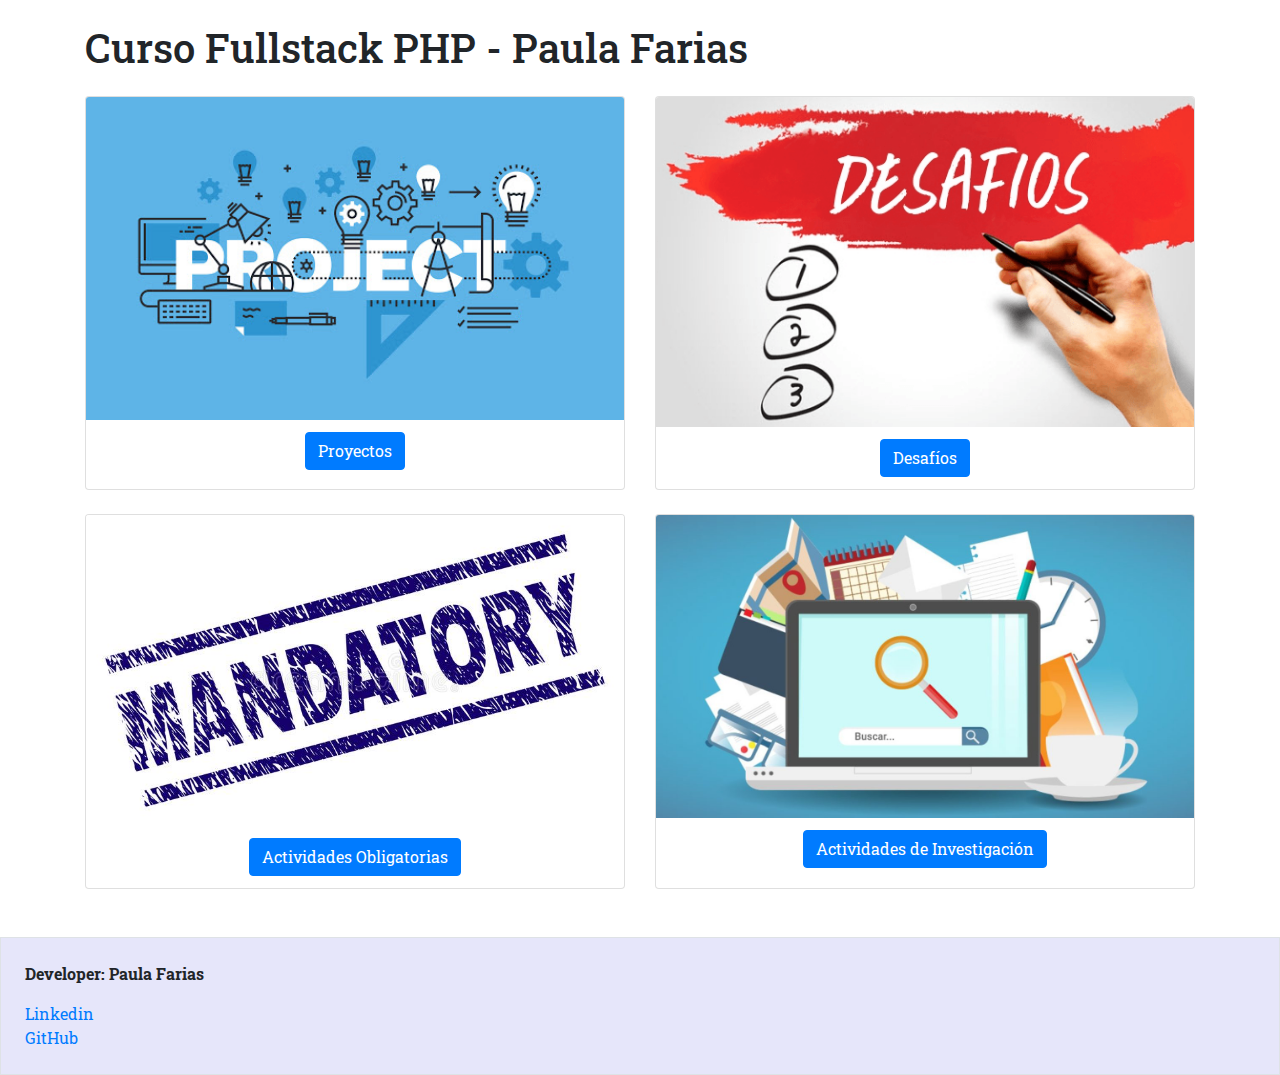
<file: index.html>
<!DOCTYPE html>
<html lang="es">

<head>
    <meta name="encoding" charset="UTF-8">
    <meta name="viewport" content="width=device-width, initial-scale=1.0">
    <title>Paula Farias - Fullstack PHP</title>
    <meta name="autor" content="Paula Farias">
    <meta name="description"
        content="Todos los archivos creados por Paula Farias a lo largo del curso de Codo a Codo Fullstack PHP.">
    <link rel="shorcut icon" href="style/images/logo.svg" />

    <!-- GOOGLE FONTS -->
    <link href="https://fonts.googleapis.com/css2?family=Roboto+Slab&display=swap" rel="stylesheet">

    <!-- FONT AWESOME -->
    <link rel="stylesheet" href="https://cdnjs.cloudflare.com/ajax/libs/font-awesome/5.9.0/css/all.min.css"
        integrity="sha512-q3eWabyZPc1XTCmF+8/LuE1ozpg5xxn7iO89yfSOd5/oKvyqLngoNGsx8jq92Y8eXJ/IRxQbEC+FGSYxtk2oiw=="
        crossorigin="anonymous" />

    <!-- BOOTSTRAP -->
    <link rel="stylesheet" href="https://stackpath.bootstrapcdn.com/bootstrap/4.5.2/css/bootstrap.min.css"
        integrity="sha384-JcKb8q3iqJ61gNV9KGb8thSsNjpSL0n8PARn9HuZOnIxN0hoP+VmmDGMN5t9UJ0Z" crossorigin="anonymous">

    <!-- CSS -->
    <link rel="stylesheet" href="style/main.css">

</head>

<body>
    <div class="container mt-4">
        <h1 class="h1"> Curso Fullstack PHP - Paula Farias</h1>

    </div>

    <!-- ----- CONTAINER: CARDS ROW 1 ----- -->
    <div class="container mt-4">

        <!-- ----- CARDS ----- -->
        <!-- ROW -->
        <div class="row">
            <div class="col text-center">
                <div class="card h-100">
                    <div class="text-center">
                        <img src="style/images/proyectos.jpg" class="card-img-top"
                            alt="Imagen ilustrativa de un proyecto.">
                    </div>
                    <div class="card-footer bg-transparent border-0 text-center">
                        <button class="btn btn-primary " type="button" data-toggle="collapse" data-target="#proyectos"
                            aria-expanded="false" aria-controls="proyectos">Proyectos</button>
                    </div>
                </div>
            </div>

            <div class="col">
                <div class="card h-100 ">
                    <div class="text-center">
                        <img src="style/images/desafios.png" class="card-img-top" alt="Imagen con la palabra desafíos.">
                    </div>
                    <div class="card-footer bg-transparent border-0 text-center">
                        <button class="btn btn-primary" type="button" data-toggle="collapse" data-target="#desafios"
                            aria-expanded="false" aria-controls="desafios">Desafíos</button>
                    </div>
                </div>
            </div>
        </div>

        <!-- ----- COLLAPSE CARDS: TABLAS ----- -->
        <!-- ROW -->
        <div class="row">

            <!-- col: proyectos -->
            <div class="col">
                <div id="proyectos" class="collapse">
                    <div class="card card-body">
                        <!-- -- TABLA: PROYECTOS -- -->
                        <table class="table bg-gradient-primary">
                            <caption>Última actualización: 03/12/20</caption>
                            <thead>
                                <tr class="table-primary">
                                    <th scope="col">Proyecto</th>
                                    <th scope="col">Estado</th>
                                </tr>
                            </thead>
                            <tbody>
                                <!-- Proyecto 1 -->
                                <tr class="">
                                    <th scope="row">
                                        <a href="http://cursofullstackphp.foxit.com.ar/comision2014/Paula_Daniela_Farias/proyectos/bienes_raices/"
                                            target="blank">
                                            Bienes raíces
                                        </a>
                                    </th>
                                    <td class="text-warning">En proceso</td>
                                </tr>
                            </tbody>
                        </table>
                    </div>
                </div>
            </div>

            <!-- col: desafios -->
            <div class="col">
                <div id="desafios" class="collapse">
                    <div class="card card-body">
                        <!-- -- TABLA: DESAFIOS -- -->
                        <table class="table bg-gradient-primary">
                            <caption>Última actualización: 03/12/20</caption>
                            <thead>
                                <tr>
                                    <th colspan="2" class="text-center h4 text-info">Front End</th>
                                </tr>
                                <tr class="table-primary">
                                    <th scope="col">Desafío</th>
                                    <th scope="col">Estado</th>
                                </tr>
                            </thead>
                            <tbody>
                               
                                <!-- Desafío 1 -->
                                <tr class="">
                                    <th scope="row">
                                        <a href="http://cursofullstackphp.foxit.com.ar/comision2014/Paula_Daniela_Farias/frontend/desafios/recrearpagina"
                                            target="blank">
                                            Recrear página
                                        </a>
                                    </th>
                                    <td class="text-danger">Pendiente</td>
                                </tr>

                                <!-- Desafío 2 -->
                                <tr class="">
                                    <th scope="row">
                                        <a href="http://cursofullstackphp.foxit.com.ar/comision2014/Paula_Daniela_Farias/frontend/desafios/emularimagen"
                                            target="blank">
                                            Emular imagen
                                        </a>
                                    </th>
                                    <td class="text-danger">Pendiente</td>
                                </tr>

                                 <!-- Desafío 3 -->
                                 <tr class="">
                                    <th scope="row">
                                        <a href="http://cursofullstackphp.foxit.com.ar/comision2014/Paula_Daniela_Farias/frontend/desafios/imagenlogos"
                                            target="blank">
                                            Recrear imagen con logos
                                        </a>
                                    </th>
                                    <td class="text-warning">En proceso</td>
                                </tr>

                                <!-- Desafío 4 -->
                                <tr class="">
                                    <th scope="row">
                                        <a href="http://cursofullstackphp.foxit.com.ar/comision2014/Paula_Daniela_Farias/frontend/desafios/google/"
                                            target="blank">
                                            Google Clone
                                        </a>
                                    </th>
                                    <td class="text-success">Finalizado</td>
                                </tr>

                                <!-- Desafío 5 -->
                                <tr class="">
                                    <th scope="row">
                                        <a href="http://cursofullstackphp.foxit.com.ar/comision2014/Paula_Daniela_Farias/frontend/desafios/confbsas"
                                            target="blank">
                                            Página Conf Bs As
                                        </a>
                                    </th>
                                    <td class="text-danger">Pendiente</td>
                                </tr>

                                <!-- Desafío 6 -->
                                <tr class="">
                                    <th scope="row">
                                        <a href="http://cursofullstackphp.foxit.com.ar/comision2014/Paula_Daniela_Farias/frontend/desafios/ejerciciosjs"
                                            target="blank">
                                            Ejercicios Adicionales JavaScript
                                        </a>
                                    </th>
                                    <td class="text-warning">En proceso</td>
                                </tr>

                                <!-- Desafío 7 -->
                                <tr class="">
                                    <th scope="row">
                                        <a href="http://cursofullstackphp.foxit.com.ar/comision2014/Paula_Daniela_Farias/frontend/desafios/boletos"
                                            target="blank">
                                            Página Codo a Codo Web - Boletos
                                        </a>
                                    </th>
                                    <td class="text-danger">Pendiente</td>
                                </tr>

                            </tbody>
                            
                        </table>
                    </div>
                </div>
            </div>

        </div>
    </div>

    <!-- ----- CONTAINER: CARDS ROW 2 ----- -->
    <div class="container mt-4">
        <!-- ----- CARDS ----- -->
        <!-- ROW -->
        <div class="row">

            <div class="col">
                <div class="card h-100">
                    <div class="text-center">
                        <img src="style/images/actividades_obligatorias.jpg" class="card-img-top"
                            alt="Palabra Mandatory">
                    </div>
                    <div class="card-footer bg-transparent border-0 text-center">
                        <button class="btn btn-primary " type="button" data-toggle="collapse"
                            data-target="#actividades_obligatorias" aria-expanded="false"
                            aria-controls="actividades_obligatorias">Actividades Obligatorias</button>
                    </div>
                </div>
            </div>

            <div class="col">
                <div class="card h-100">
                    <div class="text-center">
                        <img src="style/images/actividades_investigacion.jpg" class="card-img-top"
                            alt="Investigando en la web">
                    </div>
                    <div class="card-footer bg-transparent border-0 text-center">
                        <button class="btn btn-primary" type="button" data-toggle="collapse"
                            data-target="#actividades_investigacion" aria-expanded="false"
                            aria-controls="actividades_investigacion">Actividades de Investigación</button>
                    </div>
                </div>
            </div>
        </div>

        <!-- ----- COLLAPSE CARDS ----- -->
        <!-- ROW -->
        <div class="row">

            <!-- col: actividades obligatorias -->
            <div class="col">

                <div id="actividades_obligatorias" class="collapse">
                    <div class="card card-body">
                        <!-- -- TABLA: ACTIVIDADES OBLIGATORIAS -- -->
                        <table class="table bg-gradient-primary">
                            <caption>Última actualización: 03/12/20</caption>
                            
                            <!---- FRONT END ---->
                            <thead>
                                <tr>
                                    <th colspan="2" class="text-center h4 text-info">Front End</th>
                                </tr>
                                <tr class="table-primary">
                                    <th scope="col">Actividad</th>
                                    <th scope="col">Estado</th>
                                </tr>
                            </thead>
                            <tbody>
                                <!-- Actividad obligatoria 1 -->
                                <tr class="">
                                    <th scope="row">
                                        <a href="http://cursofullstackphp.foxit.com.ar/comision2014/Paula_Daniela_Farias/frontend/actividades_obligatorias/act_1_receta/receta_cocina.html"
                                            target="blank">
                                            Receta de cocina
                                        </a>
                                    </th>
                                    <td class="text-success">Finalizado</td>

                                <!-- Actividad obligatoria 2 -->
                                </tr>
                                <tr class="">
                                    <th scope="row">
                                        <a href="http://cursofullstackphp.foxit.com.ar/comision2014/Paula_Daniela_Farias/frontend/actividades_obligatorias/act_2_formulario/formulario.html"
                                            target="blank">
                                            Formulario
                                        </a>
                                    </th>
                                    <td class="text-success">Finalizado</td>
                                </tr>

                                <!-- Actividad obligatoria 3 -->
                                <tr class="">
                                    <th scope="row">
                                        <a href="http://cursofullstackphp.foxit.com.ar/comision2014/Paula_Daniela_Farias/frontend/actividades_obligatorias/act_3_practicando_css/practicando_css.html"
                                            target="blank">
                                            Practicando CSS (cuadrados)
                                        </a>
                                    </th>
                                    <td class="text-success">Finalizado</td>
                                </tr>

                                <!-- Actividad obligatoria 4 -->
                                <tr class="">
                                    <th scope="row">
                                        <a href="http://cursofullstackphp.foxit.com.ar/comision2014/Paula_Daniela_Farias/frontend/actividades_obligatorias/act_4_bscards"
                                            target="blank">
                                            Bootstrap Cards
                                        </a>
                                    </th>
                                    <td class="text-success">Finalizado</td>
                                </tr>

                                <!-- Actividad obligatoria 5 -->
                                <tr class="">
                                    <th scope="row">
                                        <a href="http://cursofullstackphp.foxit.com.ar/comision2014/Paula_Daniela_Farias/frontend/actividades_obligatorias/act_5_bsform"
                                            target="blank">
                                            Formulario Bootstrap
                                        </a>
                                    </th>
                                    <td class="text-success">Finalizado</td>
                                </tr>

                                 <!-- Actividad obligatoria 6 -->
                                 <tr class="">
                                    <th scope="row">
                                        <a href="http://cursofullstackphp.foxit.com.ar/comision2014/Paula_Daniela_Farias/frontend/actividades_obligatorias/act_6_jsvariables"
                                            target="blank">
                                            Variables JavaScript
                                        </a>
                                    </th>
                                    <td class="text-success">Finalizado</td>
                                </tr>

                                <!-- Actividad obligatoria 7 -->
                                <tr class="">
                                    <th scope="row">
                                        <a href="http://cursofullstackphp.foxit.com.ar/comision2014/Paula_Daniela_Farias/frontend/actividades_obligatorias/act_7_jstablas"
                                            target="blank">
                                            Tablas de multiplicar - JavaScript
                                        </a>
                                    </th>
                                    <td class="text-success">Finalizado</td>
                                </tr>

                                <!-- Actividad obligatoria 8 -->
                                <tr class="">
                                    <th scope="row">
                                        <a href="http://cursofullstackphp.foxit.com.ar/comision2014/Paula_Daniela_Farias/frontend/actividades_obligatorias/act_8_jsform"
                                            target="blank">
                                            Formulario JavaScript
                                        </a>
                                    </th>
                                    <td class="text-success">Finalizado</td>
                                </tr>

                                  <!-- Actividad obligatoria 9 -->
                                  <tr class="">
                                    <th scope="row">
                                        <a href="https://github.com/pauladanielafarias/curso_fullstack_php"
                                            target="blank">
                                            GitHub
                                        </a>
                                    </th>
                                    <td class="text-success">Finalizado</td>
                                </tr>

                                <!-- Actividad obligatoria 10 -->
                                <tr class="">
                                    <th scope="row">
                                        <a href="https://ejercicio-bootstrap-curso-php.netlify.app/"
                                            target="blank">
                                            Hosting
                                        </a>
                                    </th>
                                    <td class="text-success">Finalizado</td>
                                </tr>

                                <!-- Actividad obligatoria 11 -->
                                <tr class="">
                                    <th scope="row">
                                        <a href="http://cursofullstackphp.foxit.com.ar/comision2014/Paula_Daniela_Farias/frontend/actividades_obligatorias/act_11_DB/act_obligatoria11.sql.zip"
                                        download="Código SQL - Actividad obligatoria 11">
                                            Código SQL
                                        </a>
                                    </th>
                                    <td class="text-success">Finalizado</td>
                                </tr>

                            </tbody>

                            <!---- BACK END ---->
                            <thead>
                                <tr >
                                    <th colspan="2" class="text-center h4 text-info pt-5">Back End</th>
                                </tr>
                                <tr class="table-primary">
                                    <th scope="col">Actividad</th>
                                    <th scope="col">Estado</th>
                                </tr>
                            </thead>
                            <tbody>  
                                <!-- Actividad obligatoria 1 -->
                                <tr class="">
                                    <th scope="row">
                                        <a href="http://cursofullstackphp.foxit.com.ar/comision2014/Paula_Daniela_Farias/backend/actividades_obligatorias/act_1_hola_mundo"
                                            target="blank" >
                                            Hola mundo - PHP
                                        </a>
                                    </th>
                                    <td class="text-success">Finalizado</td>
                                </tr>

                                <!-- Actividad obligatoria 2 -->
                                <tr class="">
                                    <th scope="row">
                                        <a href="http://cursofullstackphp.foxit.com.ar/comision2014/Paula_Daniela_Farias/backend/actividades_obligatorias/act_2_php_login_form"
                                            target="blank" >
                                            Formulario Login PHP
                                        </a>
                                    </th>
                                    <td class="text-success">Finalizado</td>
                                </tr>

                                 <!-- Actividad obligatoria 3 -->
                                 <tr class="">
                                    <th scope="row">
                                        <a href="http://cursofullstackphp.foxit.com.ar/comision2014/Paula_Daniela_Farias/backend/actividades_obligatorias/act_3_php_conexion_db"
                                            target="blank" >
                                            Conexión PHP con una DB
                                        </a>
                                    </th>
                                    <td class="text-danger">Pendiente</td>
                                </tr>

                                 <!-- Actividad obligatoria 4 -->
                                 <tr class="">
                                    <th scope="row">
                                        <a href="http://cursofullstackphp.foxit.com.ar/comision2014/Paula_Daniela_Farias/backend/actividades_obligatorias/act_4_menu_opciones"
                                            target="blank" >
                                            Menú con Opciones
                                        </a>
                                    </th>
                                    <td class="text-danger">Pendiente</td>
                                </tr>
                                

                            </tbody>

                        </table>
                    </div>
                </div>

            </div>

            <!-- col: actividades de investigacion -->
            <div class="col">
                <div id="actividades_investigacion" class="collapse">
                    <div class="card card-body">
                        <!-- -- TABLA: ACTIVIDADES DE INVESTIGACIÓN -- -->
                        <table class="table bg-gradient-primary">
                            <caption>Última actualización: 03/12/20</caption>
                            <thead>
                                <tr>
                                    <th colspan="2" class="text-center h4 text-info">Front End</th>
                                </tr>
                                <tr class="table-primary">
                                    <th scope="col">Actividad</th>
                                    <th scope="col">Estado</th>
                                </tr>
                            </thead>
                            <tbody>
                                <!-- Actividad investigación 1 -->
                                <tr class="">
                                    <th scope="row">
                                        <a href="http://cursofullstackphp.foxit.com.ar/comision2014/Paula_Daniela_Farias/frontend/act_investigacion/act_1/act_invest_1.docx"
                                            target="blank">
                                            Actividad 1
                                        </a>
                                    </th>
                                    <td class="text-success">Finalizado</td>
                                </tr>

                                <!-- Actividad investigación 2 -->
                                <tr class="">
                                    <th scope="row">
                                        <a href="http://cursofullstackphp.foxit.com.ar/comision2014/Paula_Daniela_Farias/frontend/act_investigacion/act_2_videos/"
                                            target="blank">
                                            Actividad 2 - Tablas y Videos
                                        </a>
                                    </th>
                                    <td class="text-success">Finalizado</td>
                                </tr>

                                <!-- Actividad investigación 3 -->
                                <tr class="">
                                    <th scope="row">
                                        <a href="http://cursofullstackphp.foxit.com.ar/comision2014/Paula_Daniela_Farias/frontend/act_investigacion/act_3/act_invest_3.docx"
                                            target="blank">
                                            Actividad 3
                                        </a>
                                    </th>
                                    <td class="text-danger">Pendiente</td>
                                </tr>

                                 <!-- Actividad investigación 4 -->
                                 <tr class="">
                                    <th scope="row">
                                        <a href="http://cursofullstackphp.foxit.com.ar/comision2014/Paula_Daniela_Farias/frontend/act_investigacion/act_4/act_invest_4.docx"
                                            target="blank">
                                            Actividad 4
                                        </a>
                                    </th>
                                    <td class="text-danger">Pendiente</td>
                                </tr>

                                <!-- Actividad investigación 5 -->
                                <tr class="">
                                    <th scope="row">
                                        <a href="http://cursofullstackphp.foxit.com.ar/comision2014/Paula_Daniela_Farias/frontend/act_investigacion/act_4/act_invest_5.docx"
                                            target="blank">
                                            Actividad 5
                                        </a>
                                    </th>
                                    <td class="text-danger">Pendiente</td>
                                </tr>

                                <!-- Actividad investigación 6 -->
                                <tr class="">
                                    <th scope="row">
                                        <a href="http://cursofullstackphp.foxit.com.ar/comision2014/Paula_Daniela_Farias/frontend/act_investigacion/act_4/act_invest_6.docx"
                                            target="blank">
                                            Actividad 6
                                        </a>
                                    </th>
                                    <td class="text-danger">Pendiente</td>
                                </tr>

                                <!-- Actividad investigación 7 -->
                                <tr class="">
                                    <th scope="row">
                                        <a href="http://cursofullstackphp.foxit.com.ar/comision2014/Paula_Daniela_Farias/frontend/act_investigacion/act_4/act_invest_7.docx"
                                            target="blank">
                                            Actividad 7
                                        </a>
                                    </th>
                                    <td class="text-danger">Pendiente</td>
                                </tr>

                                <!-- Actividad investigación 8 -->
                                <tr class="">
                                    <th scope="row">
                                        <a href="http://cursofullstackphp.foxit.com.ar/comision2014/Paula_Daniela_Farias/frontend/act_investigacion/act_4/act_invest_8.docx"
                                            target="blank">
                                            Actividad 8
                                        </a>
                                    </th>
                                    <td class="text-danger">Pendiente</td>
                                </tr>

                                <!-- Actividad investigación 9 -->
                                <tr class="">
                                    <th scope="row">
                                        <a href="http://cursofullstackphp.foxit.com.ar/comision2014/Paula_Daniela_Farias/frontend/act_investigacion/act_4/act_invest_9.docx"
                                            target="blank">
                                            Actividad 9
                                        </a>
                                    </th>
                                    <td class="text-danger">Pendiente</td>
                                </tr>

                                <!-- Actividad investigación 10 -->
                                <tr class="">
                                    <th scope="row">
                                        <a href="http://cursofullstackphp.foxit.com.ar/comision2014/Paula_Daniela_Farias/frontend/act_investigacion/act_4/act_invest_10.docx"
                                            target="blank">
                                            Actividad 10
                                        </a>
                                    </th>
                                    <td class="text-danger">Pendiente</td>
                                </tr>


                            </tbody>
                            
                            <!---- BACK END ---->
                            <thead>
                                <tr >
                                    <th colspan="2" class="text-center h4 text-info pt-5">Back End</th>
                                </tr>
                                <tr class="table-primary">
                                    <th scope="col">Actividad</th>
                                    <th scope="col">Estado</th>
                                </tr>
                            </thead>
                            <tbody>
                                <!-- Actividad investigación 1 -->
                                <tr class="">
                                   <th scope="row">
                                       <a href="http://cursofullstackphp.foxit.com.ar/comision2014/Paula_Daniela_Farias/backend/act_investigacion/act_1/act_invest_1.docx"
                                           target="blank">
                                           Actividad 1
                                       </a>
                                   </th>
                                   <td class="text-danger">Pendiente</td>
                               </tr>

                                <!-- Actividad investigación 2 -->
                                <tr class="">
                                   <th scope="row">
                                       <a href="http://cursofullstackphp.foxit.com.ar/comision2014/Paula_Daniela_Farias/backend/act_investigacion/act_2/act_invest_2.docx"
                                           target="blank">
                                           Actividad 2
                                       </a>
                                   </th>
                                   <td class="text-danger">Pendiente</td>
                               </tr>

                                <!-- Actividad investigación 3 -->
                                <tr class="">
                                   <th scope="row">
                                       <a href="http://cursofullstackphp.foxit.com.ar/comision2014/Paula_Daniela_Farias/backend/act_investigacion/act_3/act_invest_3.docx"
                                           target="blank">
                                           Actividad 3
                                       </a>
                                   </th>
                                   <td class="text-danger">Pendiente</td>
                               </tr>

                               <!-- Actividad investigación 2 -->
                               <tr class="">
                                <th scope="row">
                                    <a href="http://cursofullstackphp.foxit.com.ar/comision2014/Paula_Daniela_Farias/backend/act_investigacion/act_4/act_invest_4.docx"
                                        target="blank">
                                        Actividad 4
                                    </a>
                                </th>
                                <td class="text-danger">Pendiente</td>
                            </tr>

                            </tbody>

                        </table>
                    </div>
                </div>
            </div>

        </div>

    </div>

    <!-- ----- FOOTER ----- -->
    <footer class=" mt-5 p-4 border">
        <div class="">
            <p><i class="fas fa-laptop-code"></i> <b>Developer: Paula Farias</b></p>
            <a href="https://linkedin.com/in/paulafarias" target="blank"><i class="fab fa-linkedin"></i> Linkedin</a>
            <a href="https://github.com/pauladanielafarias" target="blank"><i class="fab fa-github"></i> GitHub</a>
        </div>

    </footer>



    <!-- JQUERY -->
    <script src="https://code.jquery.com/jquery-3.5.1.slim.min.js"
        integrity="sha384-DfXdz2htPH0lsSSs5nCTpuj/zy4C+OGpamoFVy38MVBnE+IbbVYUew+OrCXaRkfj"
        crossorigin="anonymous"></script>

    <!-- POPPER -->
    <script src="https://cdn.jsdelivr.net/npm/popper.js@1.16.1/dist/umd/popper.min.js"
        integrity="sha384-9/reFTGAW83EW2RDu2S0VKaIzap3H66lZH81PoYlFhbGU+6BZp6G7niu735Sk7lN"
        crossorigin="anonymous"></script>

    <!-- BOOTSTRAP -->
    <script src="https://stackpath.bootstrapcdn.com/bootstrap/4.5.2/js/bootstrap.min.js"
        integrity="sha384-B4gt1jrGC7Jh4AgTPSdUtOBvfO8shuf57BaghqFfPlYxofvL8/KUEfYiJOMMV+rV"
        crossorigin="anonymous"></script>

</body>

</html>
</file>
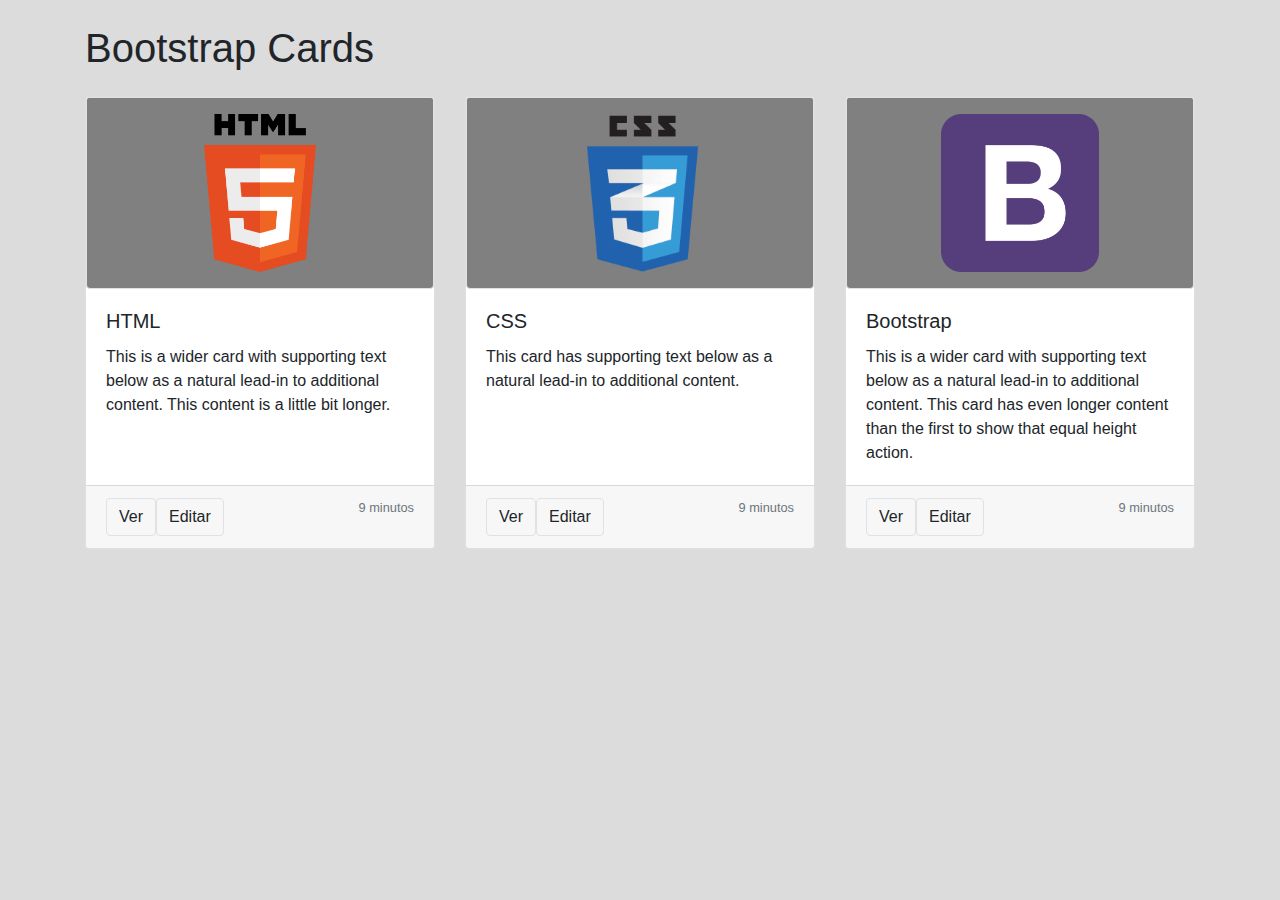
<file: projects/boostrap_cards/index.html>
<!DOCTYPE html>
<html lang="en">

<head>
    <meta name="encoding" charset="UTF-8">
    <meta name="viewport" content="width=device-width, initial-scale=1.0">
    <title>Boostrap Cards</title>
    <meta name="autor" content="Paula Farias">
    <meta name="description" content="Página web que contiene Boostrap Cards.">
    <link rel="shorcut icon" href="style/images/logo.png" />

    <!-- FONT AWESOME -->
    <link rel="stylesheet" href="https://cdnjs.cloudflare.com/ajax/libs/font-awesome/5.9.0/css/all.min.css"
        integrity="sha512-q3eWabyZPc1XTCmF+8/LuE1ozpg5xxn7iO89yfSOd5/oKvyqLngoNGsx8jq92Y8eXJ/IRxQbEC+FGSYxtk2oiw=="
        crossorigin="anonymous" />

    <!-- BOOTSTRAP -->
    <link rel="stylesheet" href="https://stackpath.bootstrapcdn.com/bootstrap/4.5.2/css/bootstrap.min.css"
        integrity="sha384-JcKb8q3iqJ61gNV9KGb8thSsNjpSL0n8PARn9HuZOnIxN0hoP+VmmDGMN5t9UJ0Z" crossorigin="anonymous">

    <!-- CSS -->
    <link rel="stylesheet" href="style/main.css">

</head>

<div class="container my-4">
    <h1 class="h1">Bootstrap Cards</h1>
</div>

<div class="container">
    <div class="card-deck">
        <div class="card">
            <img src="style/images/logo_html5.png" class="card-img-top img-thumbnail p-3" alt="Logo HTML5">
            <div class="card-body">
                <h5 class="card-title">HTML <i class="fab fa-html5"></i></h5>
                <p class="card-text">This is a wider card with supporting text below as a natural lead-in to additional
                    content. This content is a little bit longer.</p>
            </div>
            <div class="card-footer">
                <button class="btn border">Ver
                    <button class="btn border ml-0">Editar</button>
                </button>
                <small class="text-muted float-right">9 minutos</small>
            </div>
        </div>
        <div class="card">
            <img src="style/images/logo_css.png" class="card-img-top img-thumbnail" alt="Logo CSS">
            <div class="card-body">
                <h5 class="card-title">CSS <i class="fab fa-css3-alt"></i></h5>
                <p class="card-text">This card has supporting text below as a natural lead-in to additional content.</p>
            </div>
            <div class="card-footer">
                <button class="btn border">Ver
                    <button class="btn border ml-0">Editar</button>
                </button>
                <small class="text-muted float-right">9 minutos</small>
            </div>
        </div>
        <div class="card">
            <img src="style/images/logo_bootstrap.png" class="card-img-top img-thumbnail p-3" alt="Logo Bootstrap">
            <div class="card-body">
                <h5 class="card-title">Bootstrap <i class="fab fa-bootstrap"></i></h5>
                <p class="card-text">This is a wider card with supporting text below as a natural lead-in to additional
                    content. This card has even longer content than the first to show that equal height action.</p>
            </div>
            <div class="card-footer">
                <button class="btn border">Ver
                    <button class="btn border ml-0">Editar</button>
                </button>
                <small class="text-muted float-right">9 minutos</small>
            </div>
        </div>
    </div>


</div>






<!-- JQUERY -->
<script src="https://code.jquery.com/jquery-3.5.1.slim.min.js"
    integrity="sha384-DfXdz2htPH0lsSSs5nCTpuj/zy4C+OGpamoFVy38MVBnE+IbbVYUew+OrCXaRkfj"
    crossorigin="anonymous"></script>

<!-- POPPER -->
<script src="https://cdn.jsdelivr.net/npm/popper.js@1.16.1/dist/umd/popper.min.js"
    integrity="sha384-9/reFTGAW83EW2RDu2S0VKaIzap3H66lZH81PoYlFhbGU+6BZp6G7niu735Sk7lN"
    crossorigin="anonymous"></script>

<!-- BOOTSTRAP -->
<script src="https://stackpath.bootstrapcdn.com/bootstrap/4.5.2/js/bootstrap.min.js"
    integrity="sha384-B4gt1jrGC7Jh4AgTPSdUtOBvfO8shuf57BaghqFfPlYxofvL8/KUEfYiJOMMV+rV"
    crossorigin="anonymous"></script>

<body>

</body>

</html>
</file>
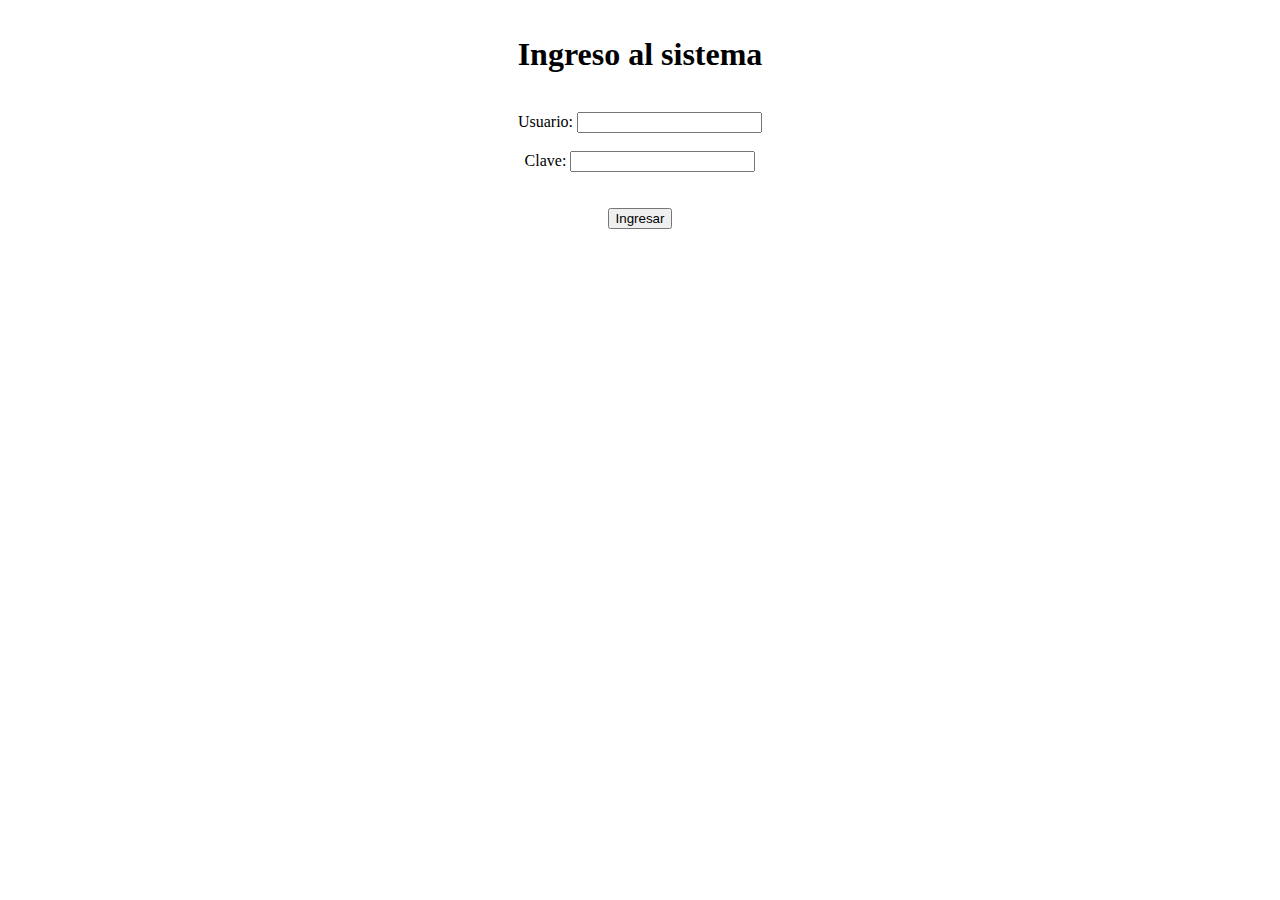
<file: projects/formulario_js/index.html>
<!DOCTYPE html>
<html lang="es">
    <head>
        <meta name="encoding" charset="UTF-8">
        <meta name="viewport" content="width=device-width, initial-scale=1.0">
        <title>Paula Farias - Fullstack PHP</title>
        <meta name="autor" content="Paula Farias">
        <meta name="description" content="Ejercicio obligatorio JavaScript Unidad 3">


        <!-- CSS -->
        <link rel="stylesheet" href="style/main.css">
    
    </head>
<body>
    
   <!-- Creación de una página web que cumpla con los siguientes requisitos:
            a) Un formulario sencillo en html que solicite el ingreso de usuario y clave
            b) El formulario posea un botón submit con el texto “Ingresar”
            c) Mediante el uso del evento que se ejecuta en el momento del envío del formulario
                se valide que los cuadros de texto correspondientes a “usuario y clave” no se encuentren vacíos
                y que el cuadro de texto del “usuario” incluya un arroba. Si ambos campos no se validan correctamente
                el formulario no debe enviarse y deberá desplegarse una ventana indicando el motivo por el cual
                no puede ingresar por ej: “Falta el arroba en el usuario”
    -->
    <div id="ingreso_sistema">
        <h1>Ingreso al sistema</h1>
        <form id="form" action="form_sent.html">
            <label for="user">Usuario:</label>
            <input type="text" name="user" id="user">

            <br>
            <label for="password">Clave:</label>
            <input type="password" name="password" id="password">
        </form>
        <br>

        <button id="ingresar"> Ingresar</button>

    </div>

    <script src="scripts/main.js"></script>

</body>
</html>
</file>
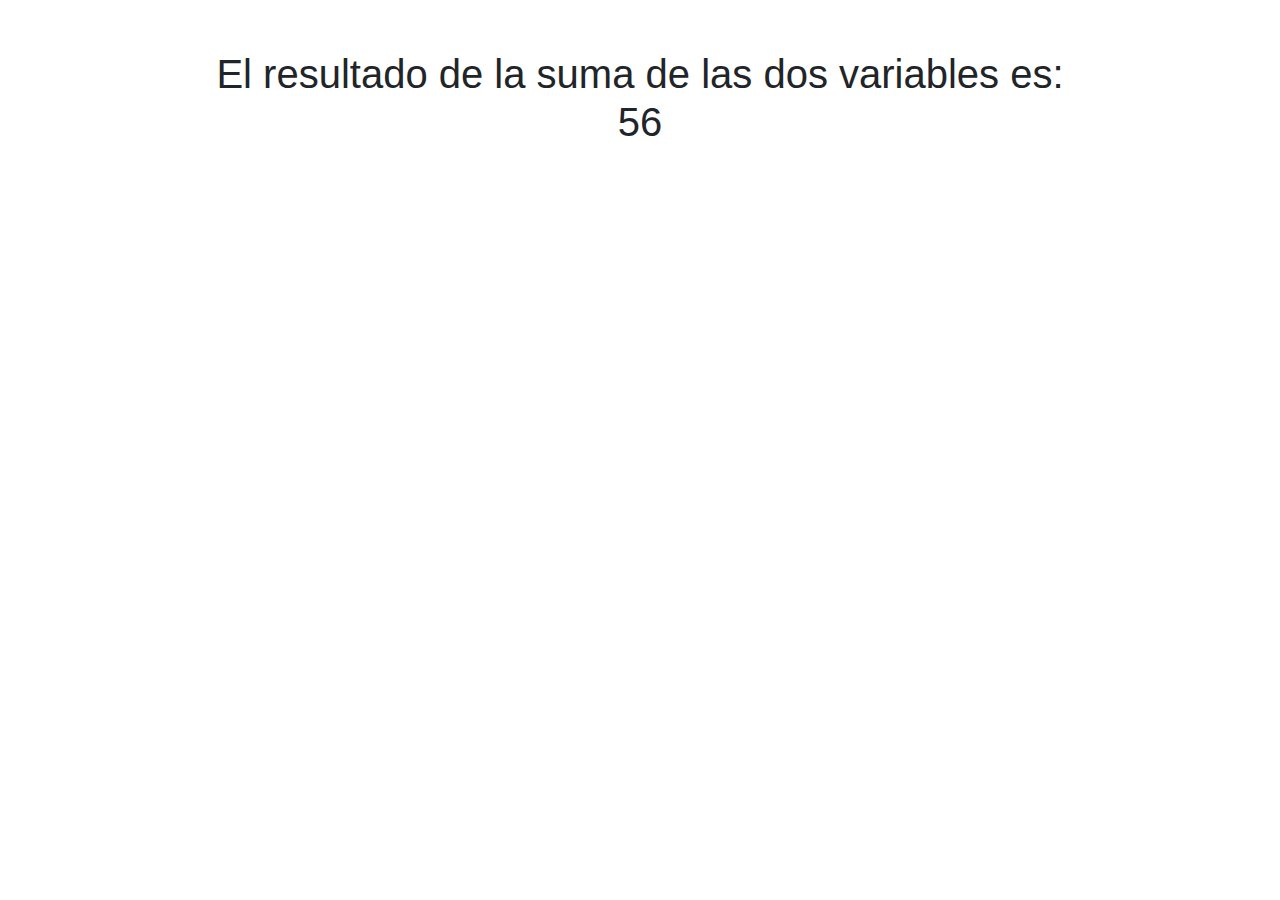
<file: projects/suma_js/index.html>
<!DOCTYPE html>
<html lang="en">
<head>
    <meta name="encoding" charset="UTF-8">
    <meta name="viewport" content="width=device-width, initial-scale=1.0">
    <title>Paula Farias - Fullstack PHP</title>
    <meta name="autor" content="Paula Farias">
    <meta name="description"
        content="Ejercicio obligatorio JavaScript Unidad 1">
    <link rel="shorcut icon" href="" />

    <!-- GOOGLE FONTS -->
    <link href="https://fonts.googleapis.com/css2?family=Roboto+Slab&display=swap" rel="stylesheet">

    <!-- FONT AWESOME -->
    <link rel="stylesheet" href="https://cdnjs.cloudflare.com/ajax/libs/font-awesome/5.9.0/css/all.min.css"
        integrity="sha512-q3eWabyZPc1XTCmF+8/LuE1ozpg5xxn7iO89yfSOd5/oKvyqLngoNGsx8jq92Y8eXJ/IRxQbEC+FGSYxtk2oiw=="
        crossorigin="anonymous" />

    <!-- BOOTSTRAP -->
    <link rel="stylesheet" href="https://stackpath.bootstrapcdn.com/bootstrap/4.5.2/css/bootstrap.min.css"
        integrity="sha384-JcKb8q3iqJ61gNV9KGb8thSsNjpSL0n8PARn9HuZOnIxN0hoP+VmmDGMN5t9UJ0Z" crossorigin="anonymous">

    <!-- CSS -->
    <link rel="stylesheet" href="style/main.css">

</head>
<body>
    
    <!-- Crear una página que posea un script en javascript que declare:
        una variable llamada primera con un valor numérico = 40
        una variable llamada segunda con un valor numérico = 16
        una variable llamada sumatotal con un valor numérico de la suma de las dos variables anteriores.
        y una salida por pantalla en HTML que muestre un mensaje y el valor de sumatotal: 56
    -->


    <!-- JQUERY -->
    <script src="https://code.jquery.com/jquery-3.5.1.slim.min.js"
        integrity="sha384-DfXdz2htPH0lsSSs5nCTpuj/zy4C+OGpamoFVy38MVBnE+IbbVYUew+OrCXaRkfj"
        crossorigin="anonymous"></script>

    <!-- POPPER -->
    <script src="https://cdn.jsdelivr.net/npm/popper.js@1.16.1/dist/umd/popper.min.js"
        integrity="sha384-9/reFTGAW83EW2RDu2S0VKaIzap3H66lZH81PoYlFhbGU+6BZp6G7niu735Sk7lN"
        crossorigin="anonymous"></script>

    <!-- BOOTSTRAP -->
    <script src="https://stackpath.bootstrapcdn.com/bootstrap/4.5.2/js/bootstrap.min.js"
        integrity="sha384-B4gt1jrGC7Jh4AgTPSdUtOBvfO8shuf57BaghqFfPlYxofvL8/KUEfYiJOMMV+rV"
        crossorigin="anonymous"></script>

    <!-- main.js -->
    <script src="scripts/main.js"></script>


</body>
</html>
</file>
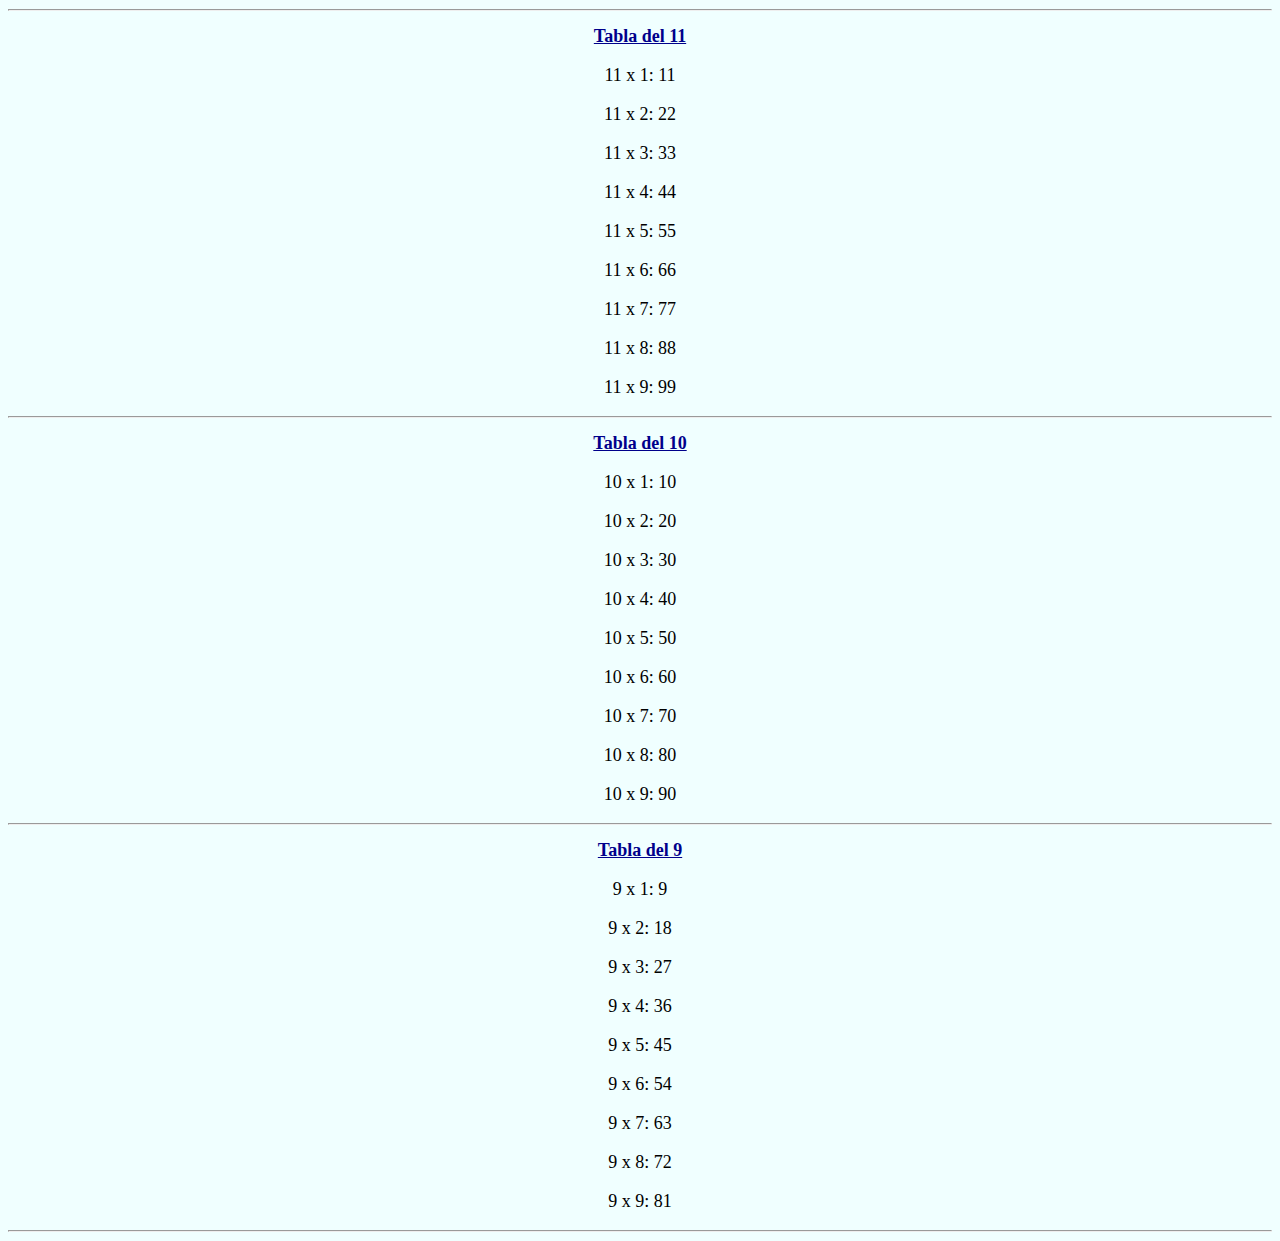
<file: projects/tablas_js/index.html>
<!DOCTYPE html>
<html lang="en">
<head>
    <meta name="encoding" charset="UTF-8">
    <meta name="viewport" content="width=device-width, initial-scale=1.0">
    <title>Paula Farias - Fullstack PHP</title>
    <meta name="autor" content="Paula Farias">
    <meta name="description" content="Ejercicio obligatorio JavaScript Unidad 2">
    <link rel="shorcut icon" href="" />

    <!-- CSS -->
    <link rel="stylesheet" href="style/main.css">

</head>
<body>
        
    <!-- Creación de una página web que cumpla con los siguientes requisitos:
        Posea un script en javascript que utilice: 
            a) bucles anidados y cálculos automáticos
            b) genere las tablas de multiplicar del 9 al 11
            c) muestre el resultado por pantalla en forma ordenada y descendente
    -->
    <hr>
    <h2>Tabla del 11</h2>
    <div id="tabla_once"></div>
    <hr>

    <h2>Tabla del 10</h2>
    <div id="tabla_diez"></div>
    <hr>

    <h2>Tabla del 9</h2>
    <div id="tabla_nueve"></div>
    <hr>


    <!-- main.js -->
    <script src="scripts/main.js"></script>


</body>
</html>
</file>
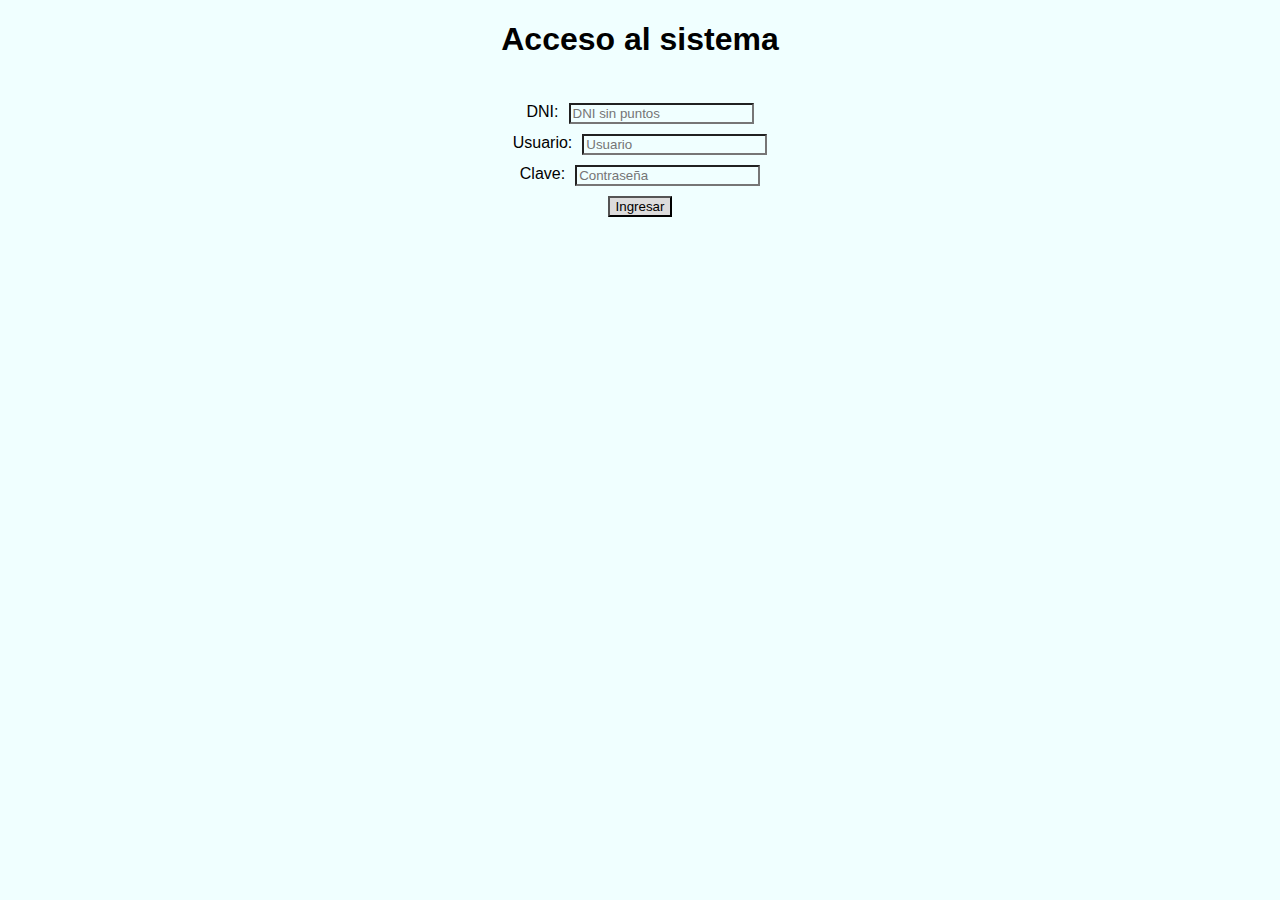
<file: projects/formulario_html/formulario.html>
<!DOCTYPE html>
<html lang="en">

<head>
    <meta charset="UTF-8">
    <meta name="viewport" content="width=device-width, initial-scale=1.0">
    <title>Acceso al sistema</title>
    <meta name="autor" content="Paula Farias">
    <meta name="description" content="Actividad obligatoria - Clase 2">

    <!-- CSS -->
    <link rel="stylesheet" href="formulario.css">
</head>

<body>
    <!-- EJERCICIO: 
        Ingresá en el cuadro de respuesta el código HTML correspondiente para la creación de un formulario web
        que solicite DNI, Usuario y Clave.
    -->
    <main>
        <h1>Acceso al sistema</h1> <br>
        <form action="ingreso.html">
            <div>
                <label for="dni">DNI:</label><br>
                <input type="number" id="dni" name="dni" value="" placeholder="DNI sin puntos" required>
            </div>
            
            <div>
                <label for="usuario">Usuario:</label><br>
                <input type="text" id="usuario" name="usuario" value="" placeholder="Usuario" required>
            </div>
            <div>
                <label for="usuario">Clave:</label><br>
                <input type="password" id="clave" name="clave" placeholder="Contraseña" required>
            </div>

            <input class="input" type="submit" value="Ingresar">
        </form>
        
    </main>
    
    

</body>

</html>
</file>
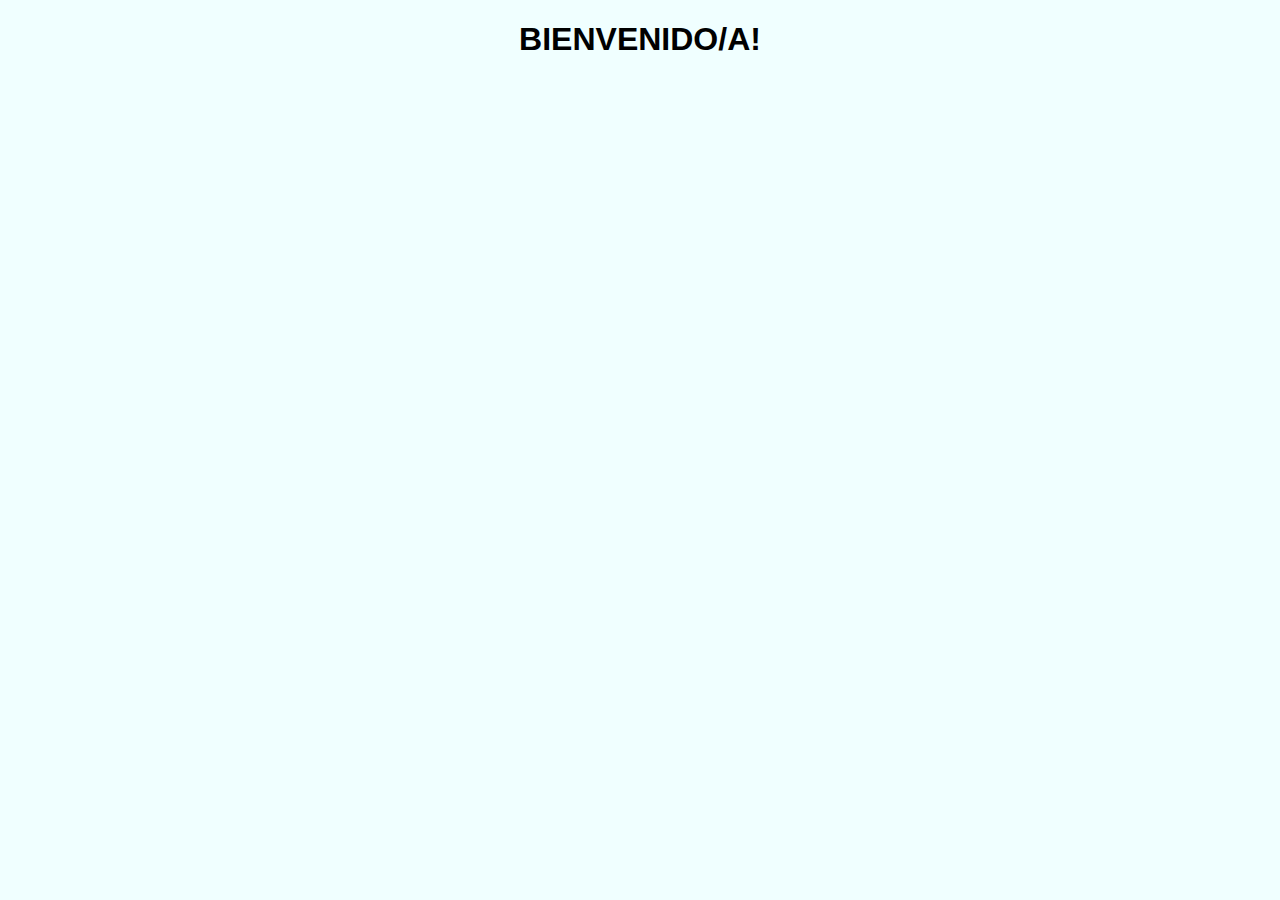
<file: projects/formulario_html/ingreso.html>
<!DOCTYPE html>
<html lang="en">

<head>
    <meta charset="UTF-8">
    <meta name="viewport" content="width=device-width, initial-scale=1.0">
    <title>Sistema</title>
    <meta name="autor" content="Paula Farias">
    <meta name="description" content="Actividad obligatoria - Clase 2">

    <!-- CSS -->
    <link rel="stylesheet" href="formulario.css">
</head>

<body>
    <!-- EJERCICIO: 
        Ingresá en el cuadro de respuesta el código HTML correspondiente para la creación de un formulario web
        que solicite DNI, Usuario y Clave.
    -->
    <main>
        <h1>BIENVENIDO/A!</h1>
    </main>
    
    

</body>

</html>
</file>
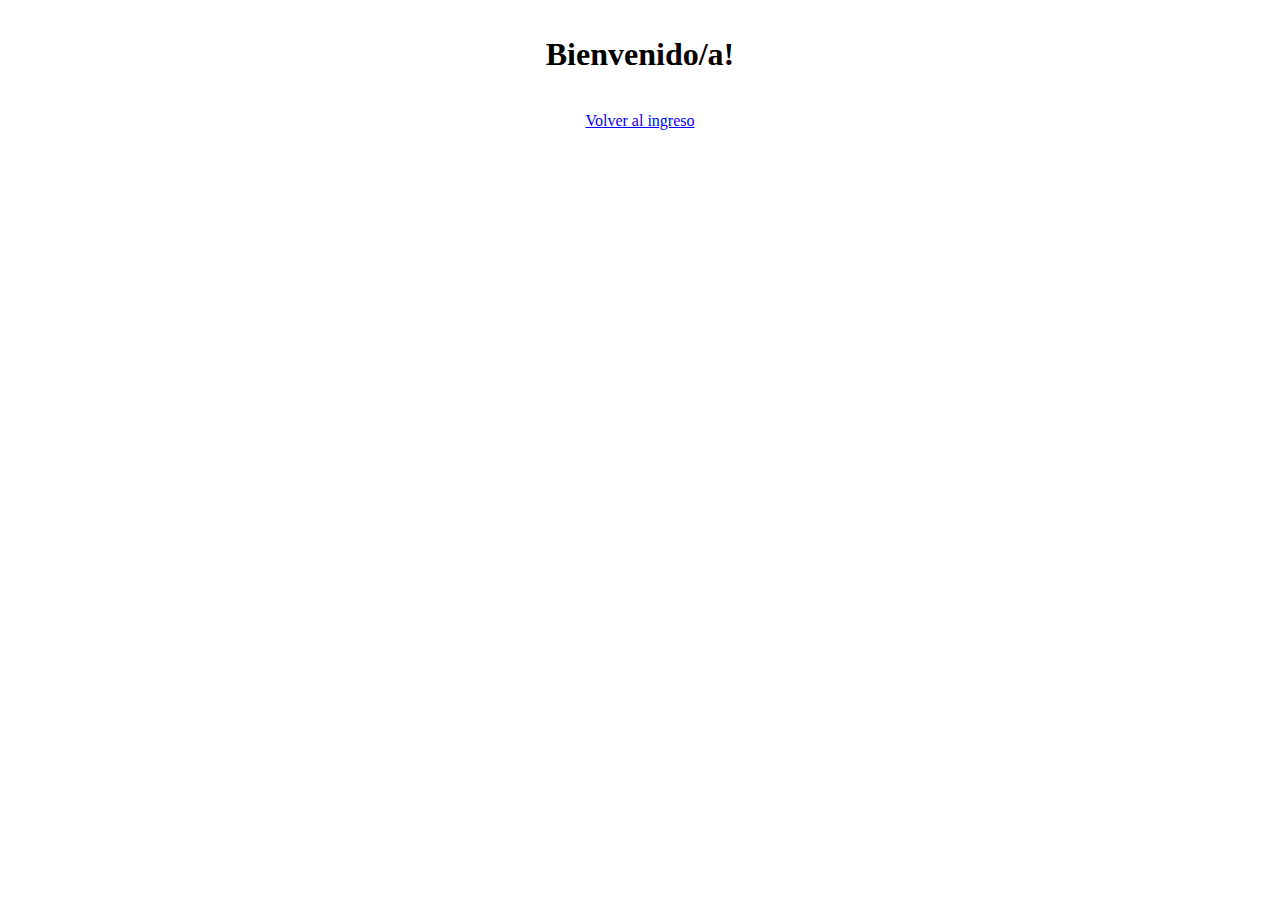
<file: projects/formulario_js/form_sent.html>
<!DOCTYPE html>
<html lang="es">
<head> 
    <meta name="encoding" charset="UTF-8">
    <meta name="viewport" content="width=device-width, initial-scale=1.0">
    <title>Formulario enviado</title>
    <meta name="autor" content="Paula Farias">
    <meta name="description" content="Ejercicio obligatorio JavaScript Unidad 3">

    <!-- CSS -->
    <link rel="stylesheet" href="style/main.css">

</head>
<body>
    <h1>Bienvenido/a!</h1>
    <br>
    <a href="index.html">Volver al ingreso</a>


</body>
</html>
</file>
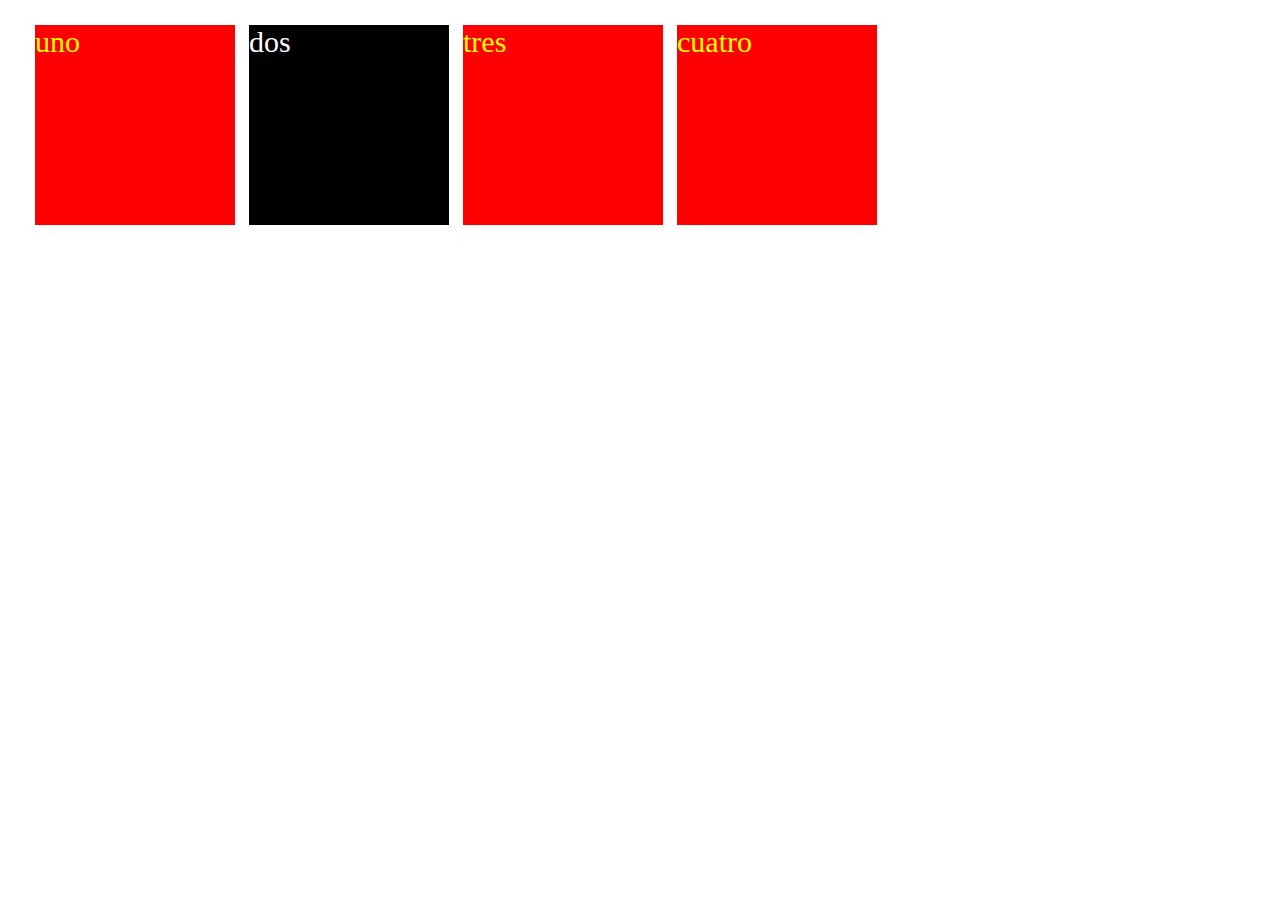
<file: projects/practicando_css/practicando_css.html>
<!DOCTYPE html>
<html lang="en">

<head>
    <meta charset="UTF-8">
    <meta name="viewport" content="width=device-width, initial-scale=1.0">
    <title>Practicando CSS</title>
    <meta name="autor" content="Paula Farias">
    <meta name="description" content="Actividad obligatoria 3">

    <!-- CSS -->
    <link rel="stylesheet" href="practicando_css.css">
</head>

<body>
    <!-- EJERCICIO: 
        Escribe el código HTML y a continuación el código CSS correspondiente para la creación de una página web que posea el siguiente aspecto:
        https://aulasvirtuales.bue.edu.ar/mod/journal/view.php?id=12679
    -->
    <main>
        <div class="red">uno</div>
        <div class="black">dos</div>
        <div class="red">tres</div>
        <div class="red">cuatro</div>
        
    </main>
    
    

</body>

</html>
</file>
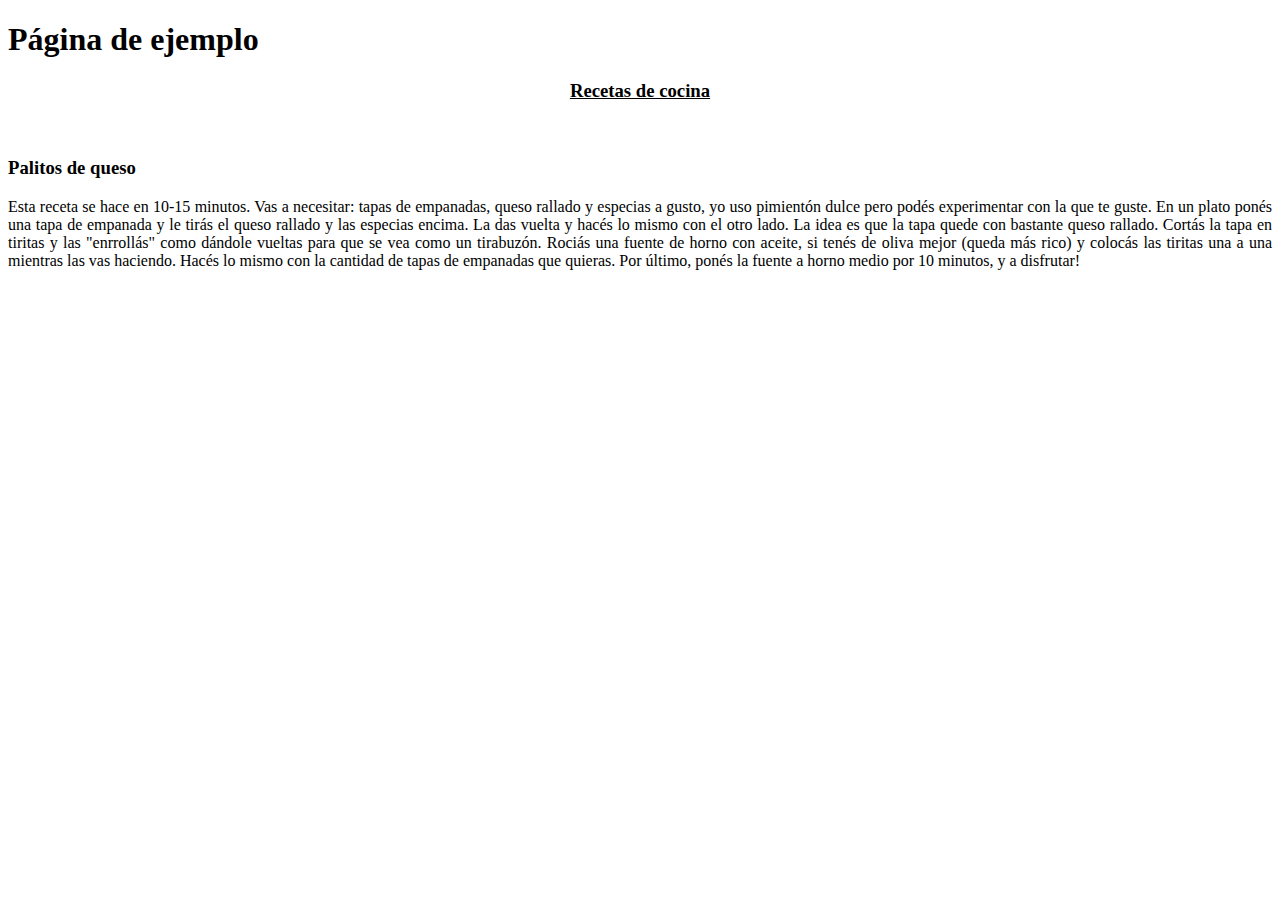
<file: projects/receta_cocina/receta_cocina.html>
<!DOCTYPE html>
<html lang="en">

<head>
    <meta charset="UTF-8">
    <title>Página de ejemplo</title>
</head>

<body>
    <h1>Página de ejemplo</h1>
    <h3 align="center" style="text-decoration: underline;"><b>Recetas de cocina</b></h3>
    <br>

    <h3>Palitos de queso</h3>
    <p align="justify">
        Esta receta se hace en 10-15 minutos. Vas a necesitar: tapas de empanadas, queso rallado y especias a gusto, yo uso pimientón dulce pero podés experimentar con la que te guste.
        En un plato ponés una tapa de empanada y le tirás el queso rallado y las especias encima. La das vuelta y hacés lo mismo con el otro lado. La idea es que la tapa quede con bastante queso rallado.
        Cortás la tapa en tiritas y las "enrrollás" como dándole vueltas para que se vea como un tirabuzón.
        Rociás una fuente de horno con aceite, si tenés de oliva mejor (queda más rico) y colocás las tiritas una a una mientras las vas haciendo.
        Hacés lo mismo con la cantidad de tapas de empanadas que quieras.
        Por último, ponés la fuente a horno medio por 10 minutos, y a disfrutar!
    </p>
   
</body>

</html>
</file>
<file: style/main.css>
*{
    font-family: 'Roboto Slab', serif;
}


.card{
}


/* ---- FOOTER ---- */
footer{
    background-color: lavender;
}
footer div a{
    display: block;
}
footer div a:hover{
    text-decoration: none;
}

.fa-laptop-code{
    color: orange;
}

.fa-github{
    color: black;
}
</file>
<file: projects/boostrap_cards/style/main.css>
/*- GENERAL -*/
body{
    background-color: gainsboro;
}


/*- CARDS IMG -*/
.card-img-top {
    width: 100%;
    height: 15vw;
    object-fit: contain;
    background-color: grey;
}

/*- ICONOS -*/

.fa-html5{
    color: orangered;
}

.fa-css3-alt{
    color: royalblue;
}

.fa-bootstrap{
    color: indigo;
}
</file>
<file: projects/formulario_js/style/main.css>
*{
    text-align: center;
    margin-top: 2vh;
}

a{
    color: blue;
}
a:hover{
   color: cornflowerblue; 
}

button:hover{
    background-color: aliceblue;
    color: darkblue;
    border: 1px solid darkblue;
    padding: 2px 7px;
    border-radius: 2px;
    
}


button:focus{
    outline: transparent;
}
</file>
<file: projects/suma_js/style/main.css>
h1{
    text-align: center;
    margin-top: 50px;
}
</file>
<file: projects/tablas_js/style/main.css>
*{
    font-family: 'Times New Roman', Times, serif;
    font-size: 18px;
    background-color: azure ;
}
p,h2{
    text-align: center;
}

h2{
    color: darkblue;
    text-decoration: underline;
}
</file>
<file: projects/formulario_html/formulario.css>
/*----- GENERAL -----*/
*{
    background-color: azure;
    font-family: 'Lucida Sans', 'Lucida Sans Regular', 'Lucida Grande', 'Lucida Sans Unicode', Geneva, Verdana, sans-serif;
}

/*----- MAIN -----*/
/*-- TITLE --*/
h1{
    text-align: center;
    color: black;
}

/*-- FORM --*/
form{
    text-align: center;
}
form div{
    display: flex;
    justify-content: center; 
}

form div label, form div input {
    margin: 5px;
}

.input{
    text-align: center;
    margin: 5px;
    background-color:gainsboro;
}
</file>
<file: projects/practicando_css/practicando_css.css>
/*----- GENERAL -----*/
*{
    margin: 10px;
}

/*----- MAIN -----*/
/*-- BOXES --*/
div{
    width: 200px;
    height: 200px;
    display: inline-block;
    margin: 5px;
}

.red{
    font-size: 30px;
    color: yellow;
    background-color: red;
}

.black{
    font-size: 30px;
    color: white;
    background-color: black;
}
</file>
